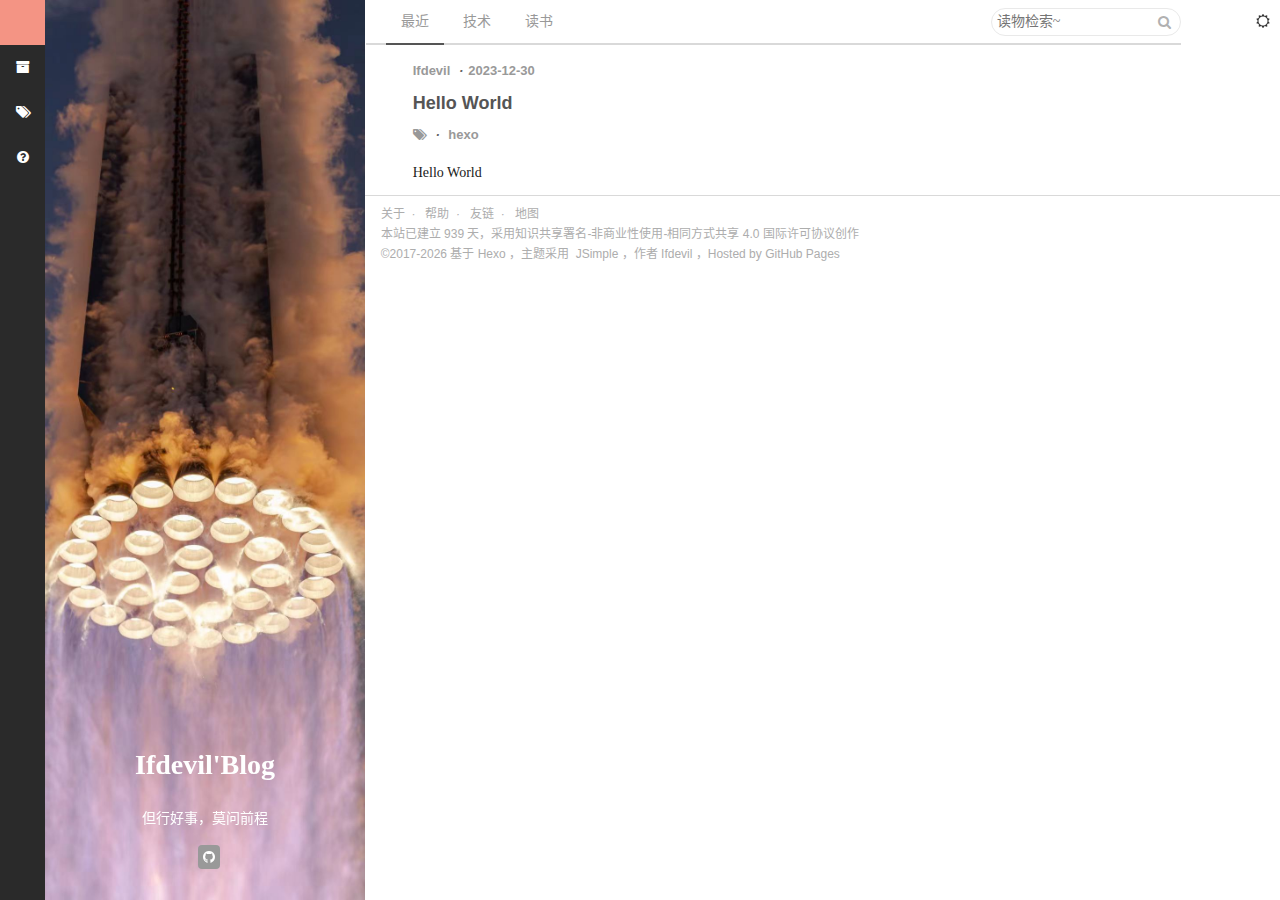
<file: index.html>
<!DOCTYPE HTML>
<html class="no-js" lang="zh-CN">
<head>
    <!--[if lte IE 9]>
<meta http-equiv="refresh" content="0;url=https://Ifdevil.github.io/warn.html">
<![endif]-->
<meta charset="utf-8">
<meta name="renderer" content="webkit">
<meta name="viewport" content="width=device-width, initial-scale=1.0,user-scalable=no">
<meta name="author" content="John Doe">
<meta http-equiv="X-UA-Compatible" content="IE=Edge">
<meta http-equiv="mobile-agent" content="format=html5; url=https://Ifdevil.github.io">
<meta http-equiv="X-DNS-Prefetch-Control" content="on">

<meta http-equiv="Content-Security-Policy" content="upgrade-insecure-requests">


<link rel="shortcut icon" href="/images/favicon.png">


<title>Hexo - </title>

<meta name="keywords" content="">

<meta name="description " content="">

<!-- Jetpack Open Graph Tags -->
<meta property="og:type" content="blog" />
<meta property="og:title" content="Hexo - " />
<meta property="og:description" content="" />
<meta property="og:url" content="https://Ifdevil.github.io" />
<meta property="og:site_name" content="Hexo" />

<link rel="dns-prefetch" href="https://Ifdevil.github.io">
<link rel="prefetch" href="https://Ifdevil.github.io">
<link rel="prerender" href="https://Ifdevil.github.io">
<link rel="stylesheet" href="/css/JSimple.min.css">
    <script type="text/javascript">
        (function() {
            let jsi_config = {
                rootUrl: 'https://Ifdevil.github.io/',
                isPost: 'false',
                buildingTime: '12/30/2023',
                snsQRCode: '',
                donateImg: '',
                readMode: 'day',
                localSearch: { dbPath: '' }
            };
            
                jsi_config.localSearch = {
                    dbPath: '/search.xml',
                    trigger: 'auto',
                    topN: '1',
                    unescape: 'false'
                }
            
            window.jsi_config = jsi_config;
        })()
    </script>
    
<script src="/js/SimpleCore.min.js"></script>

<meta name="generator" content="Hexo 7.0.0"></head>
<body>
<div id="nav">
    <nav class="nav-menu">
        <a class="site-name current" href="/" title=""></a>
        <a class="site-index current" href="/"><i class="fa fa-home"></i><span>首页</span></a>
        <a href="/archives" title="归档"><i class="fa fa-archives"></i><span>归档</span></a>
        <a href="/tags" title="标签"><i class="fa fa-tags"></i><span>标签</span></a>
        <!-- custom single page of menus -->
        
        
        <a href="/about" title="关于本站">
            <i class="fa fa-question-circle"></i>
            <span>关于本站</span>
        </a>
        
    </nav>
</div>

<div class="nav-user">
    <a class="btn-search" href="#"><i class="fa fa-search"></i></a>
    <a class="btn-read-mode" href="#"><i class="fa fa-sun-o"></i></a>
    
</div>
<div id="wrapper" class="clearfix">
    <div id="body">
        <div class="main" id="main">
            <div id="cover">
    <img class="cover-img" src="https://shuoit.net/images/cover-day.jpg" alt="cover-img" loading="lazy" />
    <div class="cover-info">
        
        <h1 class="cover-siteName">Ifdevil&#39;Blog</h1>
        <h3 class="cover-siteTitle"></h3>
        <p class="cover-siteDesc">但行好事，莫问前程</p>
        <div class="cover-sns">
            
    &nbsp;&nbsp;<div class="btn btn-github">
        <a href="https://github.com/Ifdevil" target="_blank" title="github" ref="friend">
            <i class="fa fa-github"></i>
        </a>
    </div>


        </div>
    </div>
</div>

            <div class="page-title">
    <ul>
        <li class="active">
            <a href="/" data-name="最近">最近</a>
        </li>
        
        <li class="">
            <a href="/categories/tech" data-name="技术">技术</a>
        </li>
        
        <li class="">
            <a href="/categories/book" data-name="读书">读书</a>
        </li>
        
        <li class="page-search">
    <form id="search" class="search-form">
        <input type="text"
               readonly="readonly"
               id="local-search-input-tip"
               placeholder="读物检索~" />
        <button type="button" disabled="disabled" class="search-form-submit"><i class="fa fa-search"></i></button>
    </form>
</li>

    </ul>
</div>
<div class="main-inner">
    <!-- default get newest -->
    
        
<article class="post">
    
    <div class="post-header">
        <div class="post-meta">
            <a href="https://ifdevil.github.io/" target="_blank">
                <strong>Ifdevil</strong>
            </a>
            <em>·</em>2023-12-30
            
        </div>
        <a class="post-title" href="/2023/12/30/hello-world/" target="_blank" title="Hello World">Hello World</a>
        <div class="post-meta">
            <a href="/tags" target="_blank"><i class="fa fa-tags"></i></a>
            
                <em>·</em>
                <a href="https://ifdevil.github.io/tags/hexo/" target="_blank">hexo</a>
            
        </div>
    </div>
    <div class="post-desc">
        Hello World
    </div>
</article>



    
</div>


        </div><!-- end #main-->
    </div><!-- end #body -->
    <footer class="footer">
    <div class="footer-inner" style="text-align: left">
        <p>
            <a href="/about"  title="关于">关于</a>&nbsp;&nbsp<em>·</em>&nbsp;&nbsp
            <!-- 自定义链接 -->
            <a href="/help" title="帮助" >帮助</a>&nbsp;&nbsp<em>·</em>&nbsp;&nbsp
            <a href="/links" title="友链">友链</a>&nbsp;&nbsp<em>·</em>&nbsp;&nbsp
            <a href="/sitemap.xml" title="地图">地图</a>
        </p>
        <p>
            本站已建立&nbsp<a href="/timeline" id="siteBuildingTime"></a>&nbsp天，<a href="https://creativecommons.org/licenses/by-nc-sa/4.0/" target="_blank" rel="licence">采用知识共享署名-非商业性使用-相同方式共享 4.0 国际许可协议创作</a><br/>
            ©2017-<span id="cpYear"></span> 基于&nbsp<a href="http://hexo.io" target="_blank" rel="nofollow">Hexo</a>
            ，主题采用&nbsp&nbsp<a href="https://github.com/tangkunyin/hexo-theme-jsimple" target="_blank" rel="bookmark">JSimple</a>
            ，作者&nbsp<a href="https://ifdevil.github.io/" target="_blank" rel="friend">Ifdevil</a>
            ，Hosted by <a href="https://pages.github.com/" target="_blank" rel="nofollow">GitHub Pages</a>
            
        </p>
    </div>
</footer>
</div>
<!-- search pop -->
<div class="popup search-popup local-search-popup">
    <div class="local-search-header clearfix">
        <span class="search-icon">
            <i class="fa fa-search"></i>
        </span>
        <span class="popup-btn-close">
            <i class="fa fa-times-circle"></i>
        </span>
        <div class="local-search-input-wrapper">
            <input id="local-search-input"
                   spellcheck="false"
                   type="text"
                   autocomplete="off"
                   placeholder="请输入查询关键词"/>
        </div>
    </div>
    <div id="local-search-result"></div>
</div>
<div class="fixed-btn">
    <a class="btn-gotop" href="javascript:"> <i class="fa fa-angle-up"></i></a>
</div>


</body>
</html>
</file>
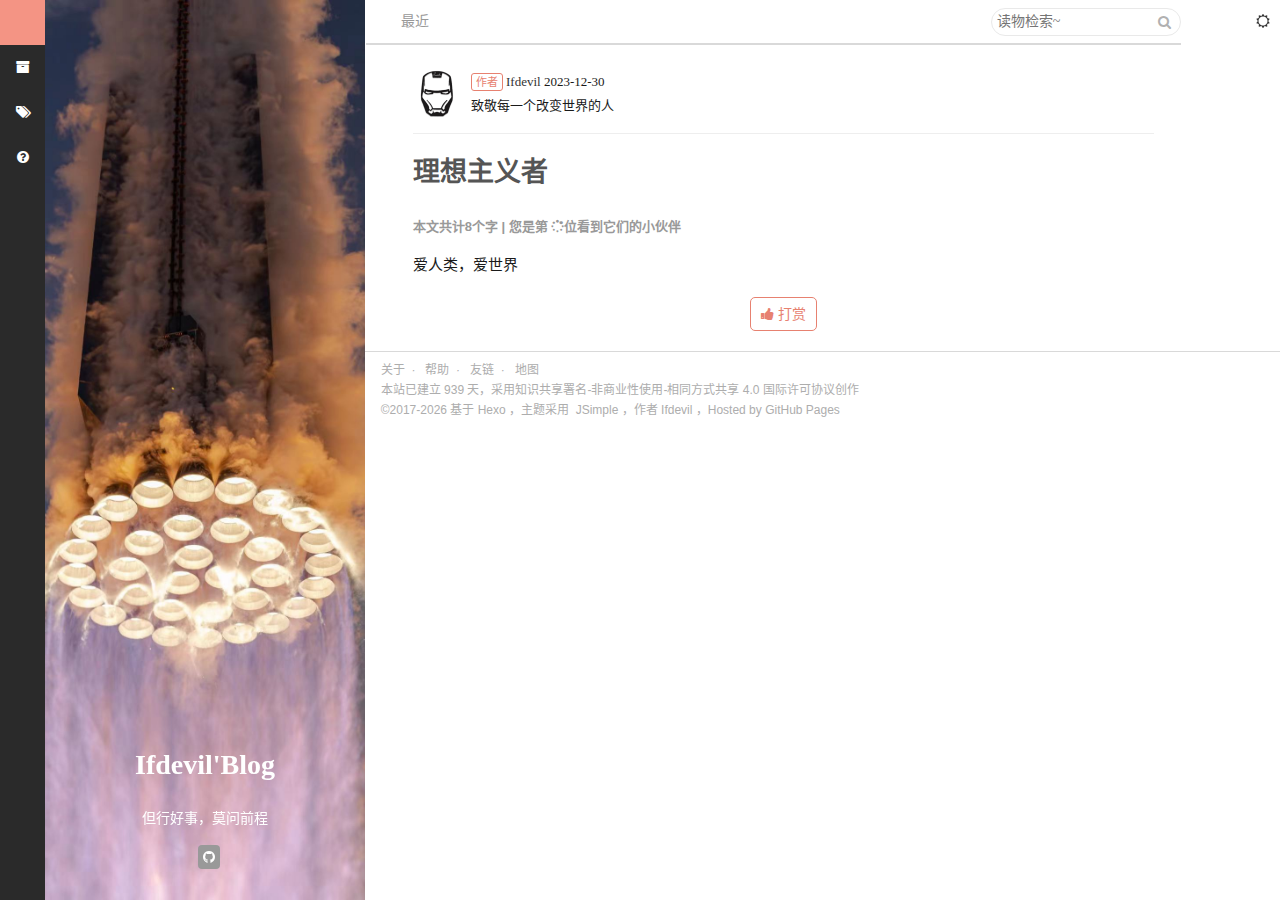
<file: about/index.html>
<!DOCTYPE HTML>
<html class="no-js" lang="zh-CN">
<head>
    <!--[if lte IE 9]>
<meta http-equiv="refresh" content="0;url=https://Ifdevil.github.io/warn.html">
<![endif]-->
<meta charset="utf-8">
<meta name="renderer" content="webkit">
<meta name="viewport" content="width=device-width, initial-scale=1.0,user-scalable=no">
<meta name="author" content="John Doe">
<meta http-equiv="X-UA-Compatible" content="IE=Edge">
<meta http-equiv="mobile-agent" content="format=html5; url=https://Ifdevil.github.io">
<meta http-equiv="X-DNS-Prefetch-Control" content="on">

<meta http-equiv="Content-Security-Policy" content="upgrade-insecure-requests">


<link rel="shortcut icon" href="/images/favicon.png">


<title>理想主义者 - Hexo</title>

<meta name="keywords" content="">

<meta name="description " content="">

<!-- Jetpack Open Graph Tags -->
<meta property="og:type" content="article" />
<meta property="og:title" content="理想主义者 - Hexo" />
<meta property="og:description" content="" />
<meta property="og:url" content="https://Ifdevil.github.io" />
<meta property="og:site_name" content="Hexo" />

<link rel="dns-prefetch" href="https://Ifdevil.github.io">
<link rel="prefetch" href="https://Ifdevil.github.io">
<link rel="prerender" href="https://Ifdevil.github.io">
<link rel="stylesheet" href="/css/JSimple.min.css">
    <script type="text/javascript">
        (function() {
            let jsi_config = {
                rootUrl: 'https://Ifdevil.github.io/',
                isPost: 'false',
                buildingTime: '12/30/2023',
                snsQRCode: '',
                donateImg: '',
                readMode: 'day',
                localSearch: { dbPath: '' }
            };
            
                jsi_config.localSearch = {
                    dbPath: '/search.xml',
                    trigger: 'auto',
                    topN: '1',
                    unescape: 'false'
                }
            
            window.jsi_config = jsi_config;
        })()
    </script>
    
<script src="/js/SimpleCore.min.js"></script>

<meta name="generator" content="Hexo 7.0.0"></head>
<body>
<div id="nav">
    <nav class="nav-menu">
        <a class="site-name current" href="/" title=""></a>
        <a class="site-index current" href="/"><i class="fa fa-home"></i><span>首页</span></a>
        <a href="/archives" title="归档"><i class="fa fa-archives"></i><span>归档</span></a>
        <a href="/tags" title="标签"><i class="fa fa-tags"></i><span>标签</span></a>
        <!-- custom single page of menus -->
        
        
        <a href="/about" title="关于本站">
            <i class="fa fa-question-circle"></i>
            <span>关于本站</span>
        </a>
        
    </nav>
</div>

<div class="nav-user">
    <a class="btn-search" href="#"><i class="fa fa-search"></i></a>
    <a class="btn-read-mode" href="#"><i class="fa fa-sun-o"></i></a>
    
</div>
<div id="wrapper" class="clearfix">
    <div id="body">
        <div class="main" id="main">
            <div id="cover">
    <img class="cover-img" src="https://shuoit.net/images/cover-day.jpg" alt="cover-img" loading="lazy" />
    <div class="cover-info">
        
        <h1 class="cover-siteName">Ifdevil&#39;Blog</h1>
        <h3 class="cover-siteTitle"></h3>
        <p class="cover-siteDesc">但行好事，莫问前程</p>
        <div class="cover-sns">
            
    &nbsp;&nbsp;<div class="btn btn-github">
        <a href="https://github.com/Ifdevil" target="_blank" title="github" ref="friend">
            <i class="fa fa-github"></i>
        </a>
    </div>


        </div>
    </div>
</div>

            <div class="page-title">
    <ul>
        <li><a href="/">最近</a></li>
        <li class="page-search">
    <form id="search" class="search-form">
        <input type="text"
               readonly="readonly"
               id="local-search-input-tip"
               placeholder="读物检索~" />
        <button type="button" disabled="disabled" class="search-form-submit"><i class="fa fa-search"></i></button>
    </form>
</li>

    </ul>
</div>
<div class="main-inner">
    <article class="post" itemscope itemtype="http://schema.org/BlogPosting">
        <div class="post-header">
            <div class="post-author clearfix">
                <a class="avatar fleft" href="https://ifdevil.github.io/"
                   target="_blank">
                    <img width="48" src="/images/favicon.png" alt="avatar"/>
                </a>
                <p><span class="label">作者</span>
                    <a href="https://ifdevil.github.io/"
                       target="_blank">Ifdevil</a>
                    <span title="最后编辑于&nbsp;2023-12-30">2023-12-30</span>
                </p>
                <p>致敬每一个改变世界的人</p>
            </div>
            <h2 class="post-title">理想主义者</h2>
            <div class="post-meta">
                本文共计8个字 |
                您是第&nbsp;<span id="busuanzi_value_page_pv"><i class="fa fa-spinner fa-spin"></i></span>位看到它们的小伙伴
            </div>
        </div>
        <div class="post-content markdown-body">
            <p>爱人类，爱世界</p>

            
        </div>
        <div class="post-tool">
            <a class="btn-thumbs-up" href="javascript:void(0);" data-cid="52" title="95">
                <i class="fa fa-thumbs-up" aria-hidden="true"></i> 打赏
            </a>
        </div>
        
    </article>
    
    
        
    
    

</div>


        </div><!-- end #main-->
    </div><!-- end #body -->
    <footer class="footer">
    <div class="footer-inner" style="text-align: left">
        <p>
            <a href="/about"  title="关于">关于</a>&nbsp;&nbsp<em>·</em>&nbsp;&nbsp
            <!-- 自定义链接 -->
            <a href="/help" title="帮助" >帮助</a>&nbsp;&nbsp<em>·</em>&nbsp;&nbsp
            <a href="/links" title="友链">友链</a>&nbsp;&nbsp<em>·</em>&nbsp;&nbsp
            <a href="/sitemap.xml" title="地图">地图</a>
        </p>
        <p>
            本站已建立&nbsp<a href="/timeline" id="siteBuildingTime"></a>&nbsp天，<a href="https://creativecommons.org/licenses/by-nc-sa/4.0/" target="_blank" rel="licence">采用知识共享署名-非商业性使用-相同方式共享 4.0 国际许可协议创作</a><br/>
            ©2017-<span id="cpYear"></span> 基于&nbsp<a href="http://hexo.io" target="_blank" rel="nofollow">Hexo</a>
            ，主题采用&nbsp&nbsp<a href="https://github.com/tangkunyin/hexo-theme-jsimple" target="_blank" rel="bookmark">JSimple</a>
            ，作者&nbsp<a href="https://ifdevil.github.io/" target="_blank" rel="friend">Ifdevil</a>
            ，Hosted by <a href="https://pages.github.com/" target="_blank" rel="nofollow">GitHub Pages</a>
            
        </p>
    </div>
</footer>
</div>
<!-- search pop -->
<div class="popup search-popup local-search-popup">
    <div class="local-search-header clearfix">
        <span class="search-icon">
            <i class="fa fa-search"></i>
        </span>
        <span class="popup-btn-close">
            <i class="fa fa-times-circle"></i>
        </span>
        <div class="local-search-input-wrapper">
            <input id="local-search-input"
                   spellcheck="false"
                   type="text"
                   autocomplete="off"
                   placeholder="请输入查询关键词"/>
        </div>
    </div>
    <div id="local-search-result"></div>
</div>
<div class="fixed-btn">
    <a class="btn-gotop" href="javascript:"> <i class="fa fa-angle-up"></i></a>
</div>


</body>
</html>
</file>
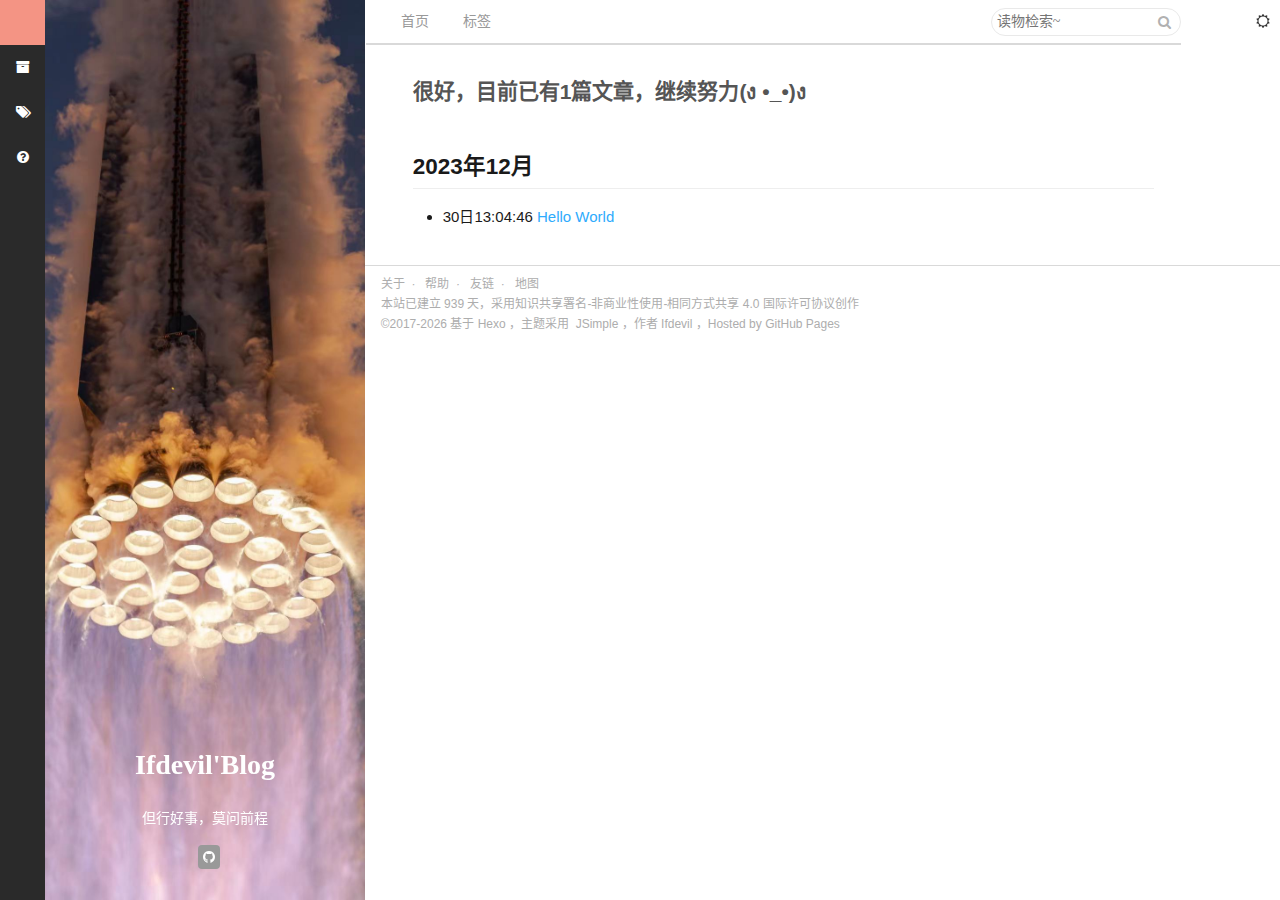
<file: archives/index.html>
<!DOCTYPE HTML>
<html class="no-js" lang="zh-CN">
<head>
    <!--[if lte IE 9]>
<meta http-equiv="refresh" content="0;url=https://Ifdevil.github.io/warn.html">
<![endif]-->
<meta charset="utf-8">
<meta name="renderer" content="webkit">
<meta name="viewport" content="width=device-width, initial-scale=1.0,user-scalable=no">
<meta name="author" content="John Doe">
<meta http-equiv="X-UA-Compatible" content="IE=Edge">
<meta http-equiv="mobile-agent" content="format=html5; url=https://Ifdevil.github.io">
<meta http-equiv="X-DNS-Prefetch-Control" content="on">

<meta http-equiv="Content-Security-Policy" content="upgrade-insecure-requests">


<link rel="shortcut icon" href="/images/favicon.png">


<title>归档 - Hexo</title>

<meta name="keywords" content="">

<meta name="description " content="">

<!-- Jetpack Open Graph Tags -->
<meta property="og:type" content="article" />
<meta property="og:title" content="归档 - Hexo" />
<meta property="og:description" content="" />
<meta property="og:url" content="https://Ifdevil.github.io" />
<meta property="og:site_name" content="Hexo" />

<link rel="dns-prefetch" href="https://Ifdevil.github.io">
<link rel="prefetch" href="https://Ifdevil.github.io">
<link rel="prerender" href="https://Ifdevil.github.io">
<link rel="stylesheet" href="/css/JSimple.min.css">
    <script type="text/javascript">
        (function() {
            let jsi_config = {
                rootUrl: 'https://Ifdevil.github.io/',
                isPost: 'false',
                buildingTime: '12/30/2023',
                snsQRCode: '',
                donateImg: '',
                readMode: 'day',
                localSearch: { dbPath: '' }
            };
            
                jsi_config.localSearch = {
                    dbPath: '/search.xml',
                    trigger: 'auto',
                    topN: '1',
                    unescape: 'false'
                }
            
            window.jsi_config = jsi_config;
        })()
    </script>
    
<script src="/js/SimpleCore.min.js"></script>

<meta name="generator" content="Hexo 7.0.0"></head>
<body>
<div id="nav">
    <nav class="nav-menu">
        <a class="site-name current" href="/" title=""></a>
        <a class="site-index current" href="/"><i class="fa fa-home"></i><span>首页</span></a>
        <a href="/archives" title="归档"><i class="fa fa-archives"></i><span>归档</span></a>
        <a href="/tags" title="标签"><i class="fa fa-tags"></i><span>标签</span></a>
        <!-- custom single page of menus -->
        
        
        <a href="/about" title="关于本站">
            <i class="fa fa-question-circle"></i>
            <span>关于本站</span>
        </a>
        
    </nav>
</div>

<div class="nav-user">
    <a class="btn-search" href="#"><i class="fa fa-search"></i></a>
    <a class="btn-read-mode" href="#"><i class="fa fa-sun-o"></i></a>
    
</div>
<div id="wrapper" class="clearfix">
    <div id="body">
        <div class="main" id="main">
            <div id="cover">
    <img class="cover-img" src="https://shuoit.net/images/cover-day.jpg" alt="cover-img" loading="lazy" />
    <div class="cover-info">
        
        <h1 class="cover-siteName">Ifdevil&#39;Blog</h1>
        <h3 class="cover-siteTitle"></h3>
        <p class="cover-siteDesc">但行好事，莫问前程</p>
        <div class="cover-sns">
            
    &nbsp;&nbsp;<div class="btn btn-github">
        <a href="https://github.com/Ifdevil" target="_blank" title="github" ref="friend">
            <i class="fa fa-github"></i>
        </a>
    </div>


        </div>
    </div>
</div>

            <div class="page-title">
    <ul>
        <li><a href="/" data-name="首页" title="Back Home">首页</a></li>
        <li><a href="/tags" data-name="标签云" title="标签云">标签</a></li>
        <li class="page-search">
    <form id="search" class="search-form">
        <input type="text"
               readonly="readonly"
               id="local-search-input-tip"
               placeholder="读物检索~" />
        <button type="button" disabled="disabled" class="search-form-submit"><i class="fa fa-search"></i></button>
    </form>
</li>

    </ul>
</div>
<div class="main-inner">
    <article class="post" itemscope itemtype="http://schema.org/BlogPosting">
        <div class="post-header">
            <h3 class="post-title">很好，目前已有1篇文章，继续努力(ง •_•)ง</h3>
        </div>
        
        <div class="post-content markdown-body" itemprop="articleBody">
            <div class="archives">
                
                
                
                
                
                <div class="archives-item">
                    <h2>2023年12月</h2>
                    <ul class="archives_list">
                        
                        <li>30日13:04:46
                            <a href="/2023/12/30/hello-world/">Hello World</a>
                            
                        </li>
                        
                    </ul>
                </div>
                
                
            </div>
        </div>
    </article>
</div>

        </div><!-- end #main-->
    </div><!-- end #body -->
    <footer class="footer">
    <div class="footer-inner" style="text-align: left">
        <p>
            <a href="/about"  title="关于">关于</a>&nbsp;&nbsp<em>·</em>&nbsp;&nbsp
            <!-- 自定义链接 -->
            <a href="/help" title="帮助" >帮助</a>&nbsp;&nbsp<em>·</em>&nbsp;&nbsp
            <a href="/links" title="友链">友链</a>&nbsp;&nbsp<em>·</em>&nbsp;&nbsp
            <a href="/sitemap.xml" title="地图">地图</a>
        </p>
        <p>
            本站已建立&nbsp<a href="/timeline" id="siteBuildingTime"></a>&nbsp天，<a href="https://creativecommons.org/licenses/by-nc-sa/4.0/" target="_blank" rel="licence">采用知识共享署名-非商业性使用-相同方式共享 4.0 国际许可协议创作</a><br/>
            ©2017-<span id="cpYear"></span> 基于&nbsp<a href="http://hexo.io" target="_blank" rel="nofollow">Hexo</a>
            ，主题采用&nbsp&nbsp<a href="https://github.com/tangkunyin/hexo-theme-jsimple" target="_blank" rel="bookmark">JSimple</a>
            ，作者&nbsp<a href="https://ifdevil.github.io/" target="_blank" rel="friend">Ifdevil</a>
            ，Hosted by <a href="https://pages.github.com/" target="_blank" rel="nofollow">GitHub Pages</a>
            
        </p>
    </div>
</footer>
</div>
<!-- search pop -->
<div class="popup search-popup local-search-popup">
    <div class="local-search-header clearfix">
        <span class="search-icon">
            <i class="fa fa-search"></i>
        </span>
        <span class="popup-btn-close">
            <i class="fa fa-times-circle"></i>
        </span>
        <div class="local-search-input-wrapper">
            <input id="local-search-input"
                   spellcheck="false"
                   type="text"
                   autocomplete="off"
                   placeholder="请输入查询关键词"/>
        </div>
    </div>
    <div id="local-search-result"></div>
</div>
<div class="fixed-btn">
    <a class="btn-gotop" href="javascript:"> <i class="fa fa-angle-up"></i></a>
</div>


</body>
</html>
</file>
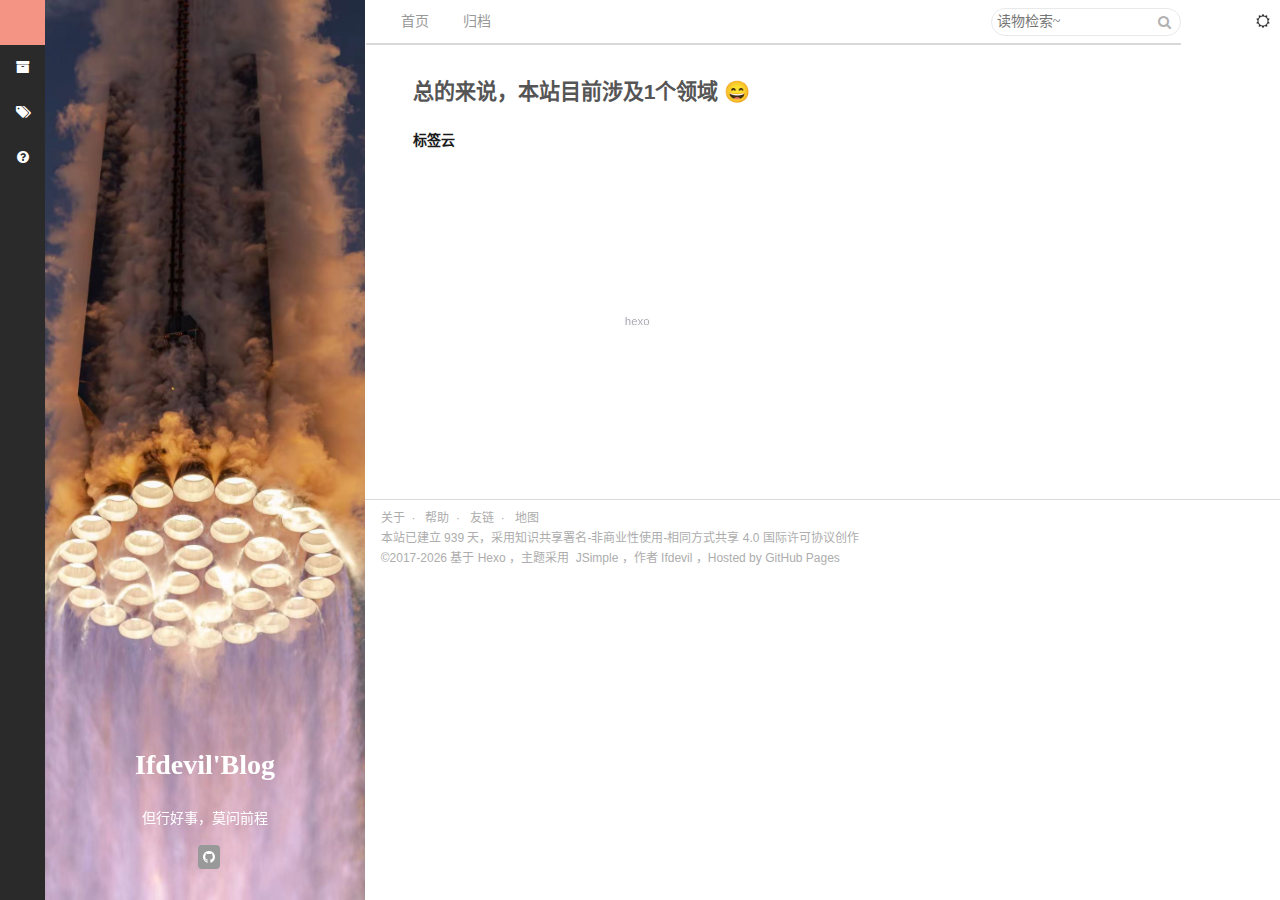
<file: tags/index.html>
<!DOCTYPE HTML>
<html class="no-js" lang="zh-CN">
<head>
    <!--[if lte IE 9]>
<meta http-equiv="refresh" content="0;url=https://Ifdevil.github.io/warn.html">
<![endif]-->
<meta charset="utf-8">
<meta name="renderer" content="webkit">
<meta name="viewport" content="width=device-width, initial-scale=1.0,user-scalable=no">
<meta name="author" content="John Doe">
<meta http-equiv="X-UA-Compatible" content="IE=Edge">
<meta http-equiv="mobile-agent" content="format=html5; url=https://Ifdevil.github.io">
<meta http-equiv="X-DNS-Prefetch-Control" content="on">

<meta http-equiv="Content-Security-Policy" content="upgrade-insecure-requests">


<link rel="shortcut icon" href="/images/favicon.png">


<title>标签 - Hexo</title>

<meta name="keywords" content="">

<meta name="description " content="">

<!-- Jetpack Open Graph Tags -->
<meta property="og:type" content="article" />
<meta property="og:title" content="标签 - Hexo" />
<meta property="og:description" content="" />
<meta property="og:url" content="https://Ifdevil.github.io" />
<meta property="og:site_name" content="Hexo" />

<link rel="dns-prefetch" href="https://Ifdevil.github.io">
<link rel="prefetch" href="https://Ifdevil.github.io">
<link rel="prerender" href="https://Ifdevil.github.io">
<link rel="stylesheet" href="/css/JSimple.min.css">
    <script type="text/javascript">
        (function() {
            let jsi_config = {
                rootUrl: 'https://Ifdevil.github.io/',
                isPost: 'false',
                buildingTime: '12/30/2023',
                snsQRCode: '',
                donateImg: '',
                readMode: 'day',
                localSearch: { dbPath: '' }
            };
            
                jsi_config.localSearch = {
                    dbPath: '/search.xml',
                    trigger: 'auto',
                    topN: '1',
                    unescape: 'false'
                }
            
            window.jsi_config = jsi_config;
        })()
    </script>
    
<script src="/js/SimpleCore.min.js"></script>

<meta name="generator" content="Hexo 7.0.0"></head>
<body>
<div id="nav">
    <nav class="nav-menu">
        <a class="site-name current" href="/" title=""></a>
        <a class="site-index current" href="/"><i class="fa fa-home"></i><span>首页</span></a>
        <a href="/archives" title="归档"><i class="fa fa-archives"></i><span>归档</span></a>
        <a href="/tags" title="标签"><i class="fa fa-tags"></i><span>标签</span></a>
        <!-- custom single page of menus -->
        
        
        <a href="/about" title="关于本站">
            <i class="fa fa-question-circle"></i>
            <span>关于本站</span>
        </a>
        
    </nav>
</div>

<div class="nav-user">
    <a class="btn-search" href="#"><i class="fa fa-search"></i></a>
    <a class="btn-read-mode" href="#"><i class="fa fa-sun-o"></i></a>
    
</div>
<div id="wrapper" class="clearfix">
    <div id="body">
        <div class="main" id="main">
            <div id="cover">
    <img class="cover-img" src="https://shuoit.net/images/cover-day.jpg" alt="cover-img" loading="lazy" />
    <div class="cover-info">
        
        <h1 class="cover-siteName">Ifdevil&#39;Blog</h1>
        <h3 class="cover-siteTitle"></h3>
        <p class="cover-siteDesc">但行好事，莫问前程</p>
        <div class="cover-sns">
            
    &nbsp;&nbsp;<div class="btn btn-github">
        <a href="https://github.com/Ifdevil" target="_blank" title="github" ref="friend">
            <i class="fa fa-github"></i>
        </a>
    </div>


        </div>
    </div>
</div>

            <div class="page-title">
    <ul>
        <li><a href="/" data-name="首页" title="Back Home">首页</a></li>
        <li><a href="/archives" data-name="归档" title="归档">归档</a></li>
        <li class="page-search">
    <form id="search" class="search-form">
        <input type="text"
               readonly="readonly"
               id="local-search-input-tip"
               placeholder="读物检索~" />
        <button type="button" disabled="disabled" class="search-form-submit"><i class="fa fa-search"></i></button>
    </form>
</li>

    </ul>
</div>
<div class="main-inner">
    <article class="post" itemscope itemtype="http://schema.org/BlogPosting">
        <div class="post-header">
            <h3 class="post-title">总的来说，本站目前涉及1个领域 😄️</h3>
        </div>
        <h4 class="widget-title">标签云</h4>
        
        <div class="post-content markdown-body" itemprop="articleBody">
            
            <script type="text/javascript" charset="utf-8" src="/js/tagcloud.js"></script>
            <script type="text/javascript" charset="utf-8" src="/js/tagcanvas.js"></script>
            <div class="widget-wrap">
                <div id="myCanvasContainer" class="widget tagcloud">
                <canvas width="300" height="300" id="resCanvas">
                    <a href="/tags/hexo/" style="font-size: 10px;">hexo</a>
                </canvas>
                </div>
            </div>
            
        </div>
    </article>
</div>
        </div><!-- end #main-->
    </div><!-- end #body -->
    <footer class="footer">
    <div class="footer-inner" style="text-align: left">
        <p>
            <a href="/about"  title="关于">关于</a>&nbsp;&nbsp<em>·</em>&nbsp;&nbsp
            <!-- 自定义链接 -->
            <a href="/help" title="帮助" >帮助</a>&nbsp;&nbsp<em>·</em>&nbsp;&nbsp
            <a href="/links" title="友链">友链</a>&nbsp;&nbsp<em>·</em>&nbsp;&nbsp
            <a href="/sitemap.xml" title="地图">地图</a>
        </p>
        <p>
            本站已建立&nbsp<a href="/timeline" id="siteBuildingTime"></a>&nbsp天，<a href="https://creativecommons.org/licenses/by-nc-sa/4.0/" target="_blank" rel="licence">采用知识共享署名-非商业性使用-相同方式共享 4.0 国际许可协议创作</a><br/>
            ©2017-<span id="cpYear"></span> 基于&nbsp<a href="http://hexo.io" target="_blank" rel="nofollow">Hexo</a>
            ，主题采用&nbsp&nbsp<a href="https://github.com/tangkunyin/hexo-theme-jsimple" target="_blank" rel="bookmark">JSimple</a>
            ，作者&nbsp<a href="https://ifdevil.github.io/" target="_blank" rel="friend">Ifdevil</a>
            ，Hosted by <a href="https://pages.github.com/" target="_blank" rel="nofollow">GitHub Pages</a>
            
        </p>
    </div>
</footer>
</div>
<!-- search pop -->
<div class="popup search-popup local-search-popup">
    <div class="local-search-header clearfix">
        <span class="search-icon">
            <i class="fa fa-search"></i>
        </span>
        <span class="popup-btn-close">
            <i class="fa fa-times-circle"></i>
        </span>
        <div class="local-search-input-wrapper">
            <input id="local-search-input"
                   spellcheck="false"
                   type="text"
                   autocomplete="off"
                   placeholder="请输入查询关键词"/>
        </div>
    </div>
    <div id="local-search-result"></div>
</div>
<div class="fixed-btn">
    <a class="btn-gotop" href="javascript:"> <i class="fa fa-angle-up"></i></a>
</div>


</body>
</html>
</file>
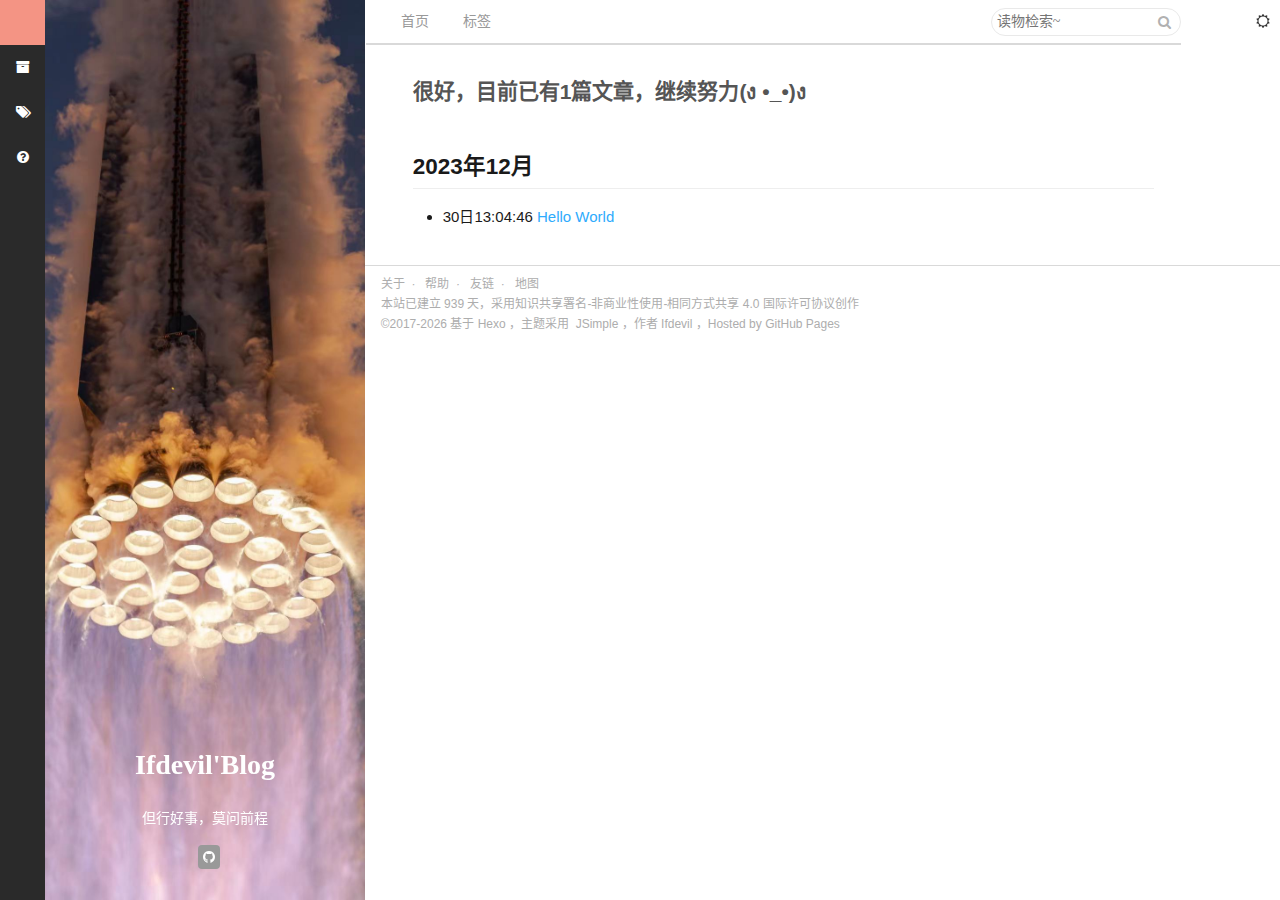
<file: archives/2023/index.html>
<!DOCTYPE HTML>
<html class="no-js" lang="zh-CN">
<head>
    <!--[if lte IE 9]>
<meta http-equiv="refresh" content="0;url=https://Ifdevil.github.io/warn.html">
<![endif]-->
<meta charset="utf-8">
<meta name="renderer" content="webkit">
<meta name="viewport" content="width=device-width, initial-scale=1.0,user-scalable=no">
<meta name="author" content="John Doe">
<meta http-equiv="X-UA-Compatible" content="IE=Edge">
<meta http-equiv="mobile-agent" content="format=html5; url=https://Ifdevil.github.io">
<meta http-equiv="X-DNS-Prefetch-Control" content="on">

<meta http-equiv="Content-Security-Policy" content="upgrade-insecure-requests">


<link rel="shortcut icon" href="/images/favicon.png">


<title>归档- 2023 - Hexo</title>

<meta name="keywords" content="">

<meta name="description " content="">

<!-- Jetpack Open Graph Tags -->
<meta property="og:type" content="article" />
<meta property="og:title" content="归档- 2023 - Hexo" />
<meta property="og:description" content="" />
<meta property="og:url" content="https://Ifdevil.github.io" />
<meta property="og:site_name" content="Hexo" />

<link rel="dns-prefetch" href="https://Ifdevil.github.io">
<link rel="prefetch" href="https://Ifdevil.github.io">
<link rel="prerender" href="https://Ifdevil.github.io">
<link rel="stylesheet" href="/css/JSimple.min.css">
    <script type="text/javascript">
        (function() {
            let jsi_config = {
                rootUrl: 'https://Ifdevil.github.io/',
                isPost: 'false',
                buildingTime: '12/30/2023',
                snsQRCode: '',
                donateImg: '',
                readMode: 'day',
                localSearch: { dbPath: '' }
            };
            
                jsi_config.localSearch = {
                    dbPath: '/search.xml',
                    trigger: 'auto',
                    topN: '1',
                    unescape: 'false'
                }
            
            window.jsi_config = jsi_config;
        })()
    </script>
    
<script src="/js/SimpleCore.min.js"></script>

<meta name="generator" content="Hexo 7.0.0"></head>
<body>
<div id="nav">
    <nav class="nav-menu">
        <a class="site-name current" href="/" title=""></a>
        <a class="site-index current" href="/"><i class="fa fa-home"></i><span>首页</span></a>
        <a href="/archives" title="归档"><i class="fa fa-archives"></i><span>归档</span></a>
        <a href="/tags" title="标签"><i class="fa fa-tags"></i><span>标签</span></a>
        <!-- custom single page of menus -->
        
        
        <a href="/about" title="关于本站">
            <i class="fa fa-question-circle"></i>
            <span>关于本站</span>
        </a>
        
    </nav>
</div>

<div class="nav-user">
    <a class="btn-search" href="#"><i class="fa fa-search"></i></a>
    <a class="btn-read-mode" href="#"><i class="fa fa-sun-o"></i></a>
    
</div>
<div id="wrapper" class="clearfix">
    <div id="body">
        <div class="main" id="main">
            <div id="cover">
    <img class="cover-img" src="https://shuoit.net/images/cover-day.jpg" alt="cover-img" loading="lazy" />
    <div class="cover-info">
        
        <h1 class="cover-siteName">Ifdevil&#39;Blog</h1>
        <h3 class="cover-siteTitle"></h3>
        <p class="cover-siteDesc">但行好事，莫问前程</p>
        <div class="cover-sns">
            
    &nbsp;&nbsp;<div class="btn btn-github">
        <a href="https://github.com/Ifdevil" target="_blank" title="github" ref="friend">
            <i class="fa fa-github"></i>
        </a>
    </div>


        </div>
    </div>
</div>

            <div class="page-title">
    <ul>
        <li><a href="/" data-name="首页" title="Back Home">首页</a></li>
        <li><a href="/tags" data-name="标签云" title="标签云">标签</a></li>
        <li class="page-search">
    <form id="search" class="search-form">
        <input type="text"
               readonly="readonly"
               id="local-search-input-tip"
               placeholder="读物检索~" />
        <button type="button" disabled="disabled" class="search-form-submit"><i class="fa fa-search"></i></button>
    </form>
</li>

    </ul>
</div>
<div class="main-inner">
    <article class="post" itemscope itemtype="http://schema.org/BlogPosting">
        <div class="post-header">
            <h3 class="post-title">很好，目前已有1篇文章，继续努力(ง •_•)ง</h3>
        </div>
        
        <div class="post-content markdown-body" itemprop="articleBody">
            <div class="archives">
                
                
                
                
                
                <div class="archives-item">
                    <h2>2023年12月</h2>
                    <ul class="archives_list">
                        
                        <li>30日13:04:46
                            <a href="/2023/12/30/hello-world/">Hello World</a>
                            
                        </li>
                        
                    </ul>
                </div>
                
                
            </div>
        </div>
    </article>
</div>

        </div><!-- end #main-->
    </div><!-- end #body -->
    <footer class="footer">
    <div class="footer-inner" style="text-align: left">
        <p>
            <a href="/about"  title="关于">关于</a>&nbsp;&nbsp<em>·</em>&nbsp;&nbsp
            <!-- 自定义链接 -->
            <a href="/help" title="帮助" >帮助</a>&nbsp;&nbsp<em>·</em>&nbsp;&nbsp
            <a href="/links" title="友链">友链</a>&nbsp;&nbsp<em>·</em>&nbsp;&nbsp
            <a href="/sitemap.xml" title="地图">地图</a>
        </p>
        <p>
            本站已建立&nbsp<a href="/timeline" id="siteBuildingTime"></a>&nbsp天，<a href="https://creativecommons.org/licenses/by-nc-sa/4.0/" target="_blank" rel="licence">采用知识共享署名-非商业性使用-相同方式共享 4.0 国际许可协议创作</a><br/>
            ©2017-<span id="cpYear"></span> 基于&nbsp<a href="http://hexo.io" target="_blank" rel="nofollow">Hexo</a>
            ，主题采用&nbsp&nbsp<a href="https://github.com/tangkunyin/hexo-theme-jsimple" target="_blank" rel="bookmark">JSimple</a>
            ，作者&nbsp<a href="https://ifdevil.github.io/" target="_blank" rel="friend">Ifdevil</a>
            ，Hosted by <a href="https://pages.github.com/" target="_blank" rel="nofollow">GitHub Pages</a>
            
        </p>
    </div>
</footer>
</div>
<!-- search pop -->
<div class="popup search-popup local-search-popup">
    <div class="local-search-header clearfix">
        <span class="search-icon">
            <i class="fa fa-search"></i>
        </span>
        <span class="popup-btn-close">
            <i class="fa fa-times-circle"></i>
        </span>
        <div class="local-search-input-wrapper">
            <input id="local-search-input"
                   spellcheck="false"
                   type="text"
                   autocomplete="off"
                   placeholder="请输入查询关键词"/>
        </div>
    </div>
    <div id="local-search-result"></div>
</div>
<div class="fixed-btn">
    <a class="btn-gotop" href="javascript:"> <i class="fa fa-angle-up"></i></a>
</div>


</body>
</html>
</file>
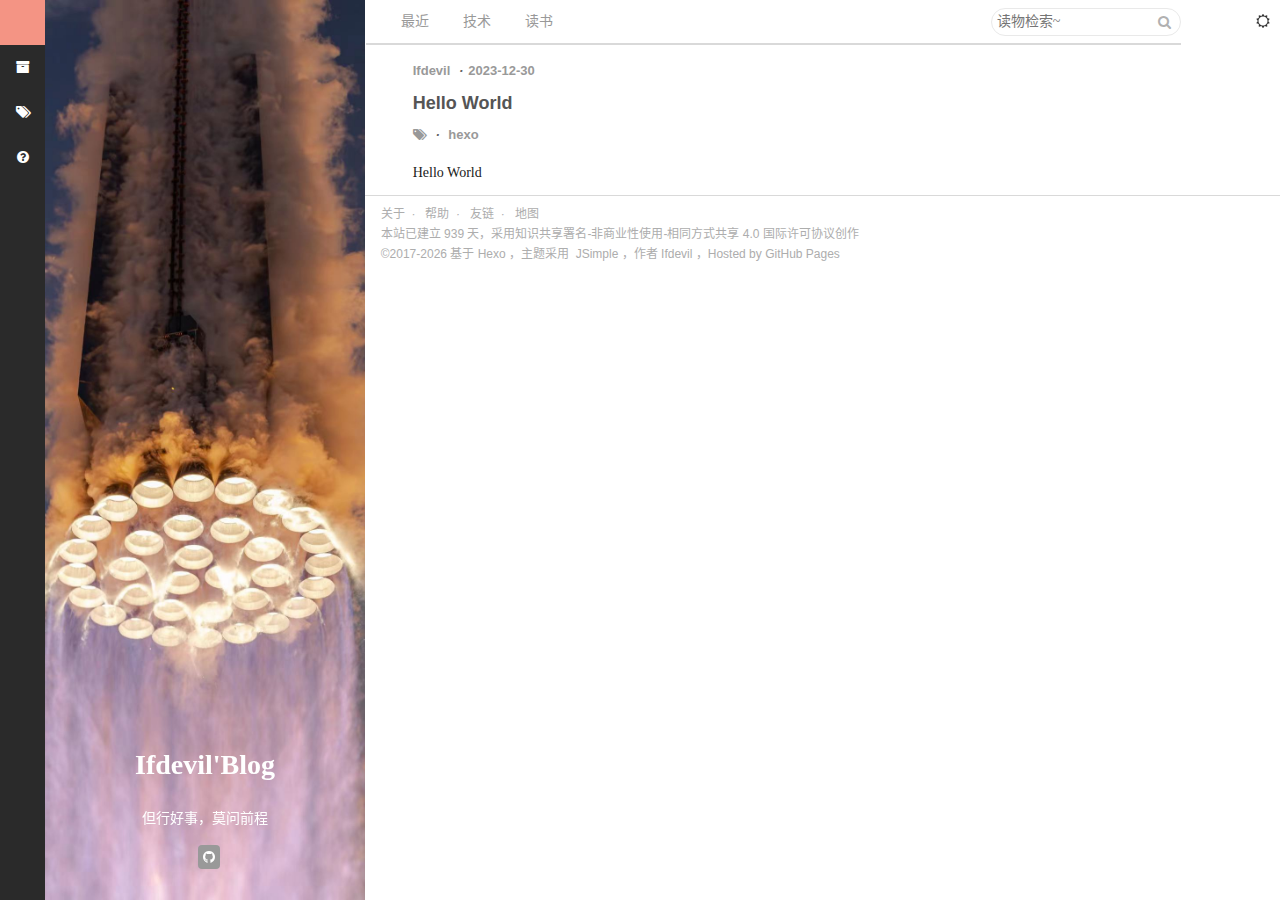
<file: categories/tech/index.html>
<!DOCTYPE HTML>
<html class="no-js" lang="zh-CN">
<head>
    <!--[if lte IE 9]>
<meta http-equiv="refresh" content="0;url=https://Ifdevil.github.io/warn.html">
<![endif]-->
<meta charset="utf-8">
<meta name="renderer" content="webkit">
<meta name="viewport" content="width=device-width, initial-scale=1.0,user-scalable=no">
<meta name="author" content="John Doe">
<meta http-equiv="X-UA-Compatible" content="IE=Edge">
<meta http-equiv="mobile-agent" content="format=html5; url=https://Ifdevil.github.io">
<meta http-equiv="X-DNS-Prefetch-Control" content="on">

<meta http-equiv="Content-Security-Policy" content="upgrade-insecure-requests">


<link rel="shortcut icon" href="/images/favicon.png">


<title>分类 - tech - Hexo</title>

<meta name="keywords" content="">

<meta name="description " content="">

<!-- Jetpack Open Graph Tags -->
<meta property="og:type" content="article" />
<meta property="og:title" content="分类 - tech - Hexo" />
<meta property="og:description" content="" />
<meta property="og:url" content="https://Ifdevil.github.io" />
<meta property="og:site_name" content="Hexo" />

<link rel="dns-prefetch" href="https://Ifdevil.github.io">
<link rel="prefetch" href="https://Ifdevil.github.io">
<link rel="prerender" href="https://Ifdevil.github.io">
<link rel="stylesheet" href="/css/JSimple.min.css">
    <script type="text/javascript">
        (function() {
            let jsi_config = {
                rootUrl: 'https://Ifdevil.github.io/',
                isPost: 'false',
                buildingTime: '12/30/2023',
                snsQRCode: '',
                donateImg: '',
                readMode: 'day',
                localSearch: { dbPath: '' }
            };
            
                jsi_config.localSearch = {
                    dbPath: '/search.xml',
                    trigger: 'auto',
                    topN: '1',
                    unescape: 'false'
                }
            
            window.jsi_config = jsi_config;
        })()
    </script>
    
<script src="/js/SimpleCore.min.js"></script>

<meta name="generator" content="Hexo 7.0.0"></head>
<body>
<div id="nav">
    <nav class="nav-menu">
        <a class="site-name current" href="/" title=""></a>
        <a class="site-index current" href="/"><i class="fa fa-home"></i><span>首页</span></a>
        <a href="/archives" title="归档"><i class="fa fa-archives"></i><span>归档</span></a>
        <a href="/tags" title="标签"><i class="fa fa-tags"></i><span>标签</span></a>
        <!-- custom single page of menus -->
        
        
        <a href="/about" title="关于本站">
            <i class="fa fa-question-circle"></i>
            <span>关于本站</span>
        </a>
        
    </nav>
</div>

<div class="nav-user">
    <a class="btn-search" href="#"><i class="fa fa-search"></i></a>
    <a class="btn-read-mode" href="#"><i class="fa fa-sun-o"></i></a>
    
</div>
<div id="wrapper" class="clearfix">
    <div id="body">
        <div class="main" id="main">
            <div id="cover">
    <img class="cover-img" src="https://shuoit.net/images/cover-day.jpg" alt="cover-img" loading="lazy" />
    <div class="cover-info">
        
        <h1 class="cover-siteName">Ifdevil&#39;Blog</h1>
        <h3 class="cover-siteTitle"></h3>
        <p class="cover-siteDesc">但行好事，莫问前程</p>
        <div class="cover-sns">
            
    &nbsp;&nbsp;<div class="btn btn-github">
        <a href="https://github.com/Ifdevil" target="_blank" title="github" ref="friend">
            <i class="fa fa-github"></i>
        </a>
    </div>


        </div>
    </div>
</div>

            <div class="page-title">
    <ul>
        <li class="">
            <a href="/" data-name="最近">最近</a>
        </li>
        
        <li class="">
            <a href="/categories/tech" data-name="技术">技术</a>
        </li>
        
        <li class="">
            <a href="/categories/book" data-name="读书">读书</a>
        </li>
        
        <li class="page-search">
    <form id="search" class="search-form">
        <input type="text"
               readonly="readonly"
               id="local-search-input-tip"
               placeholder="读物检索~" />
        <button type="button" disabled="disabled" class="search-form-submit"><i class="fa fa-search"></i></button>
    </form>
</li>

    </ul>
</div>
<div class="main-inner">
    <!-- default get newest -->
    
        
<article class="post">
    
    <div class="post-header">
        <div class="post-meta">
            <a href="https://ifdevil.github.io/" target="_blank">
                <strong>Ifdevil</strong>
            </a>
            <em>·</em>2023-12-30
            
        </div>
        <a class="post-title" href="/2023/12/30/hello-world/" target="_blank" title="Hello World">Hello World</a>
        <div class="post-meta">
            <a href="/tags" target="_blank"><i class="fa fa-tags"></i></a>
            
                <em>·</em>
                <a href="https://ifdevil.github.io/tags/hexo/" target="_blank">hexo</a>
            
        </div>
    </div>
    <div class="post-desc">
        Hello World
    </div>
</article>



    
</div>


        </div><!-- end #main-->
    </div><!-- end #body -->
    <footer class="footer">
    <div class="footer-inner" style="text-align: left">
        <p>
            <a href="/about"  title="关于">关于</a>&nbsp;&nbsp<em>·</em>&nbsp;&nbsp
            <!-- 自定义链接 -->
            <a href="/help" title="帮助" >帮助</a>&nbsp;&nbsp<em>·</em>&nbsp;&nbsp
            <a href="/links" title="友链">友链</a>&nbsp;&nbsp<em>·</em>&nbsp;&nbsp
            <a href="/sitemap.xml" title="地图">地图</a>
        </p>
        <p>
            本站已建立&nbsp<a href="/timeline" id="siteBuildingTime"></a>&nbsp天，<a href="https://creativecommons.org/licenses/by-nc-sa/4.0/" target="_blank" rel="licence">采用知识共享署名-非商业性使用-相同方式共享 4.0 国际许可协议创作</a><br/>
            ©2017-<span id="cpYear"></span> 基于&nbsp<a href="http://hexo.io" target="_blank" rel="nofollow">Hexo</a>
            ，主题采用&nbsp&nbsp<a href="https://github.com/tangkunyin/hexo-theme-jsimple" target="_blank" rel="bookmark">JSimple</a>
            ，作者&nbsp<a href="https://ifdevil.github.io/" target="_blank" rel="friend">Ifdevil</a>
            ，Hosted by <a href="https://pages.github.com/" target="_blank" rel="nofollow">GitHub Pages</a>
            
        </p>
    </div>
</footer>
</div>
<!-- search pop -->
<div class="popup search-popup local-search-popup">
    <div class="local-search-header clearfix">
        <span class="search-icon">
            <i class="fa fa-search"></i>
        </span>
        <span class="popup-btn-close">
            <i class="fa fa-times-circle"></i>
        </span>
        <div class="local-search-input-wrapper">
            <input id="local-search-input"
                   spellcheck="false"
                   type="text"
                   autocomplete="off"
                   placeholder="请输入查询关键词"/>
        </div>
    </div>
    <div id="local-search-result"></div>
</div>
<div class="fixed-btn">
    <a class="btn-gotop" href="javascript:"> <i class="fa fa-angle-up"></i></a>
</div>


</body>
</html>
</file>
